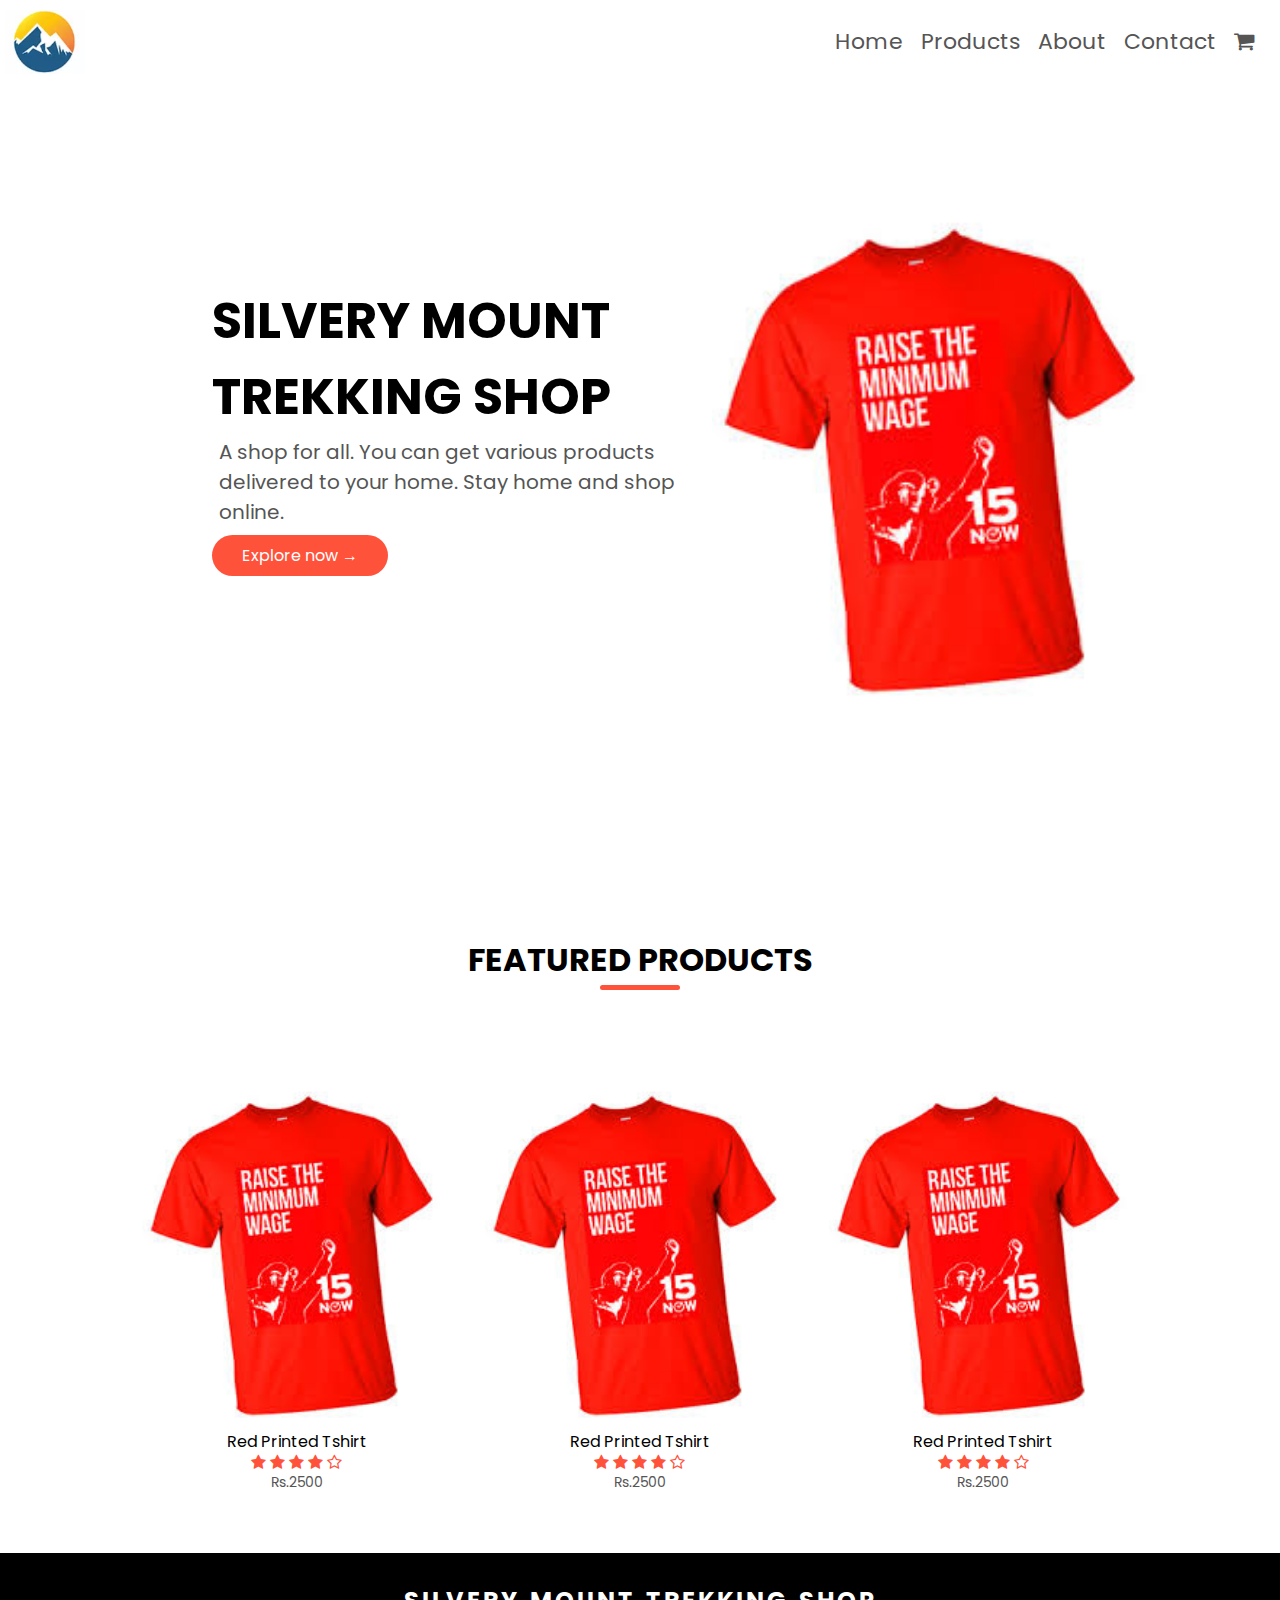
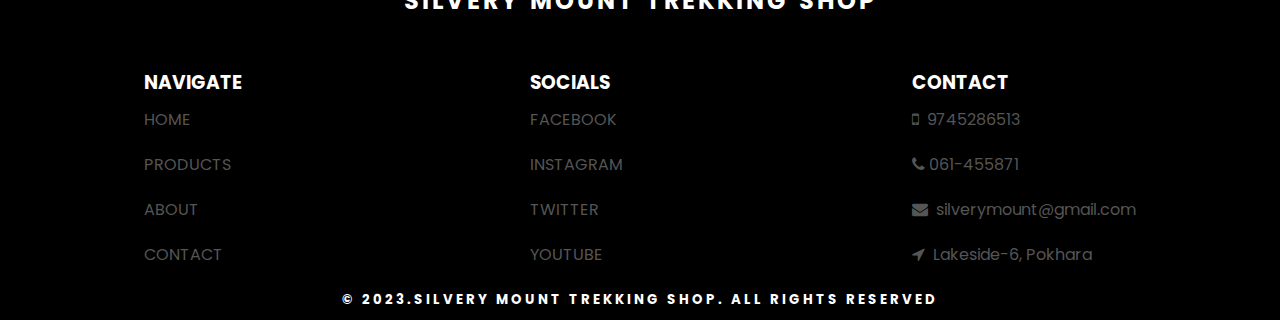
<file: index.html>
<!DOCTYPE html>
<html lang="en">
<head>
	<meta charset="UTF-8">
	<title>Silvery Mount Trekking Shop</title>
	<link rel="stylesheet" type="text/css" href="design.css">
	<link rel="stylesheet"  href="https://stackpath.bootstrapcdn.com/font-awesome/4.7.0/css/font-awesome.min.css">
	<link rel="preconnect" href="https://fonts.gstatic.com">
<link href="https://fonts.googleapis.com/css2?family=Poppins:wght@600;700&display=swap" rel="stylesheet">
<link rel="shortcut icon" href="a.png">
</head>
<body>
	

	<div class="container">
	<div class="navbar">
		<div class="logo">
			<img src="a.png" width="80px">
		</div>

		<nav>
			<ul>
				<div class="Smart">		
				<li><a href="shopping.html" >Home</a></li>
				<li><a href="product.html">Products</a></li>
				<li><a href="#">About</a></li>
				<li><a href="contact.html">Contact</a></li>
				<li><a href="cart.html"><i class="fa fa-shopping-cart"></i><li>
			</ul>
			</nav>
			</div>
		</li>
	</a>
	
	<div class="row">
		<div class="col">
			<h1>SILVERY MOUNT <br> TREKKING SHOP</h1>
			<p>A shop for all. You can get various products<br> delivered to your home. Stay home and shop <br>online.</p>
			<a href="#" class="btn">Explore now &#8594;</a>
		<div class="col">
			<img src="a.jpg" >
		</div>
	</div>
</div>
<div class="categories">
	<h1 class="title"> FEATURED PRODUCTS</h1>

	<div class="row">
		<div class="col-3">
			<img src="a.jpg">
			<h4>Red Printed Tshirt</h4>
			<div class="rating">
				<i class="fa fa-star" ></i>
				<i class="fa fa-star" ></i>
				<i class="fa fa-star" ></i>
				<i class="fa fa-star"></i>
				<i class="fa fa-star-o" ></i>
			</div>
			<p>Rs.2500</p>

		</div>
<div class="col-3">
			<img src="a.jpg">
			<h4>Red Printed Tshirt</h4>
			<div class="rating">
				<i class="fa fa-star" ></i>
				<i class="fa fa-star" ></i>
				<i class="fa fa-star" ></i>
				<i class="fa fa-star"></i>
				<i class="fa fa-star-o" ></i>
			</div>
			<p>Rs.2500</p>
		</div>
		<div class="col-3">
			<img src="a.jpg">
			<h4>Red Printed Tshirt</h4>
			<div class="rating">
				<i class="fa fa-star" ></i>
				<i class="fa fa-star" ></i>
				<i class="fa fa-star" ></i>
				<i class="fa fa-star"></i>
				<i class="fa fa-star-o" ></i>
			</div>
			<p>Rs.2500</p>
		</div>




</div>
</div>
<footer>
	<div class="footer">

		<h2>SILVERY MOUNT TREKKING SHOP</h2><br>
		<br>
		<div class="categoriess">
			<div class="row">
				<div class="row1">
					<h3>NAVIGATE</h3>
					<ul>
						<li><a href="mywebsite.html">HOME</a></li>
						<li><a href="product.html">PRODUCTS</a></li>
						<li><a href="about.html">ABOUT </a></li>
						<li><a href="contact.html">CONTACT </a></li>
					</ul>
				</div>

				<div class="row1">
					<h3>SOCIALS</h3>
					<ul>
						<li><a href="https://www.facebook.com/prabesh.dhungana.39" target="_blank">FACEBOOK</a>
						</li>
						<li><a href="#">INSTAGRAM</a></li>
						<li><a href="https://twitter.com/PrabeshDhungan7" target="_blank">TWITTER</a></li>
						<li><a href="https://www.youtube.com/channel/UCXA3aBm_cSiYfFS4U6sF1Cg"
								target="_blank">YOUTUBE</a></li>
					</ul>
				</div>
				<div class="row1">
					<h3>CONTACT</h3>
					<ul>
						<li><i class="fa fa-mobile" aria-hidden="true"></i>&nbsp; 9745286513</li>
						<li><i class="fa fa-phone" aria-hidden="true"></i>&nbsp;061-455871 </li>
						<li><i class="fa fa-envelope" aria-hidden="true"></i>&nbsp; silverymount@gmail.com
						</li>
						<li><i class="fa fa-location-arrow" aria-hidden="true"></i>&nbsp; Lakeside-6, Pokhara
						</li>

					</ul>
				</div>
			</div>
		</div>
		<div class="copyright">
			<h5>&copy; 2023.SILVERY MOUNT TREKKING SHOP. ALL RIGHTS RESERVED</h5>
		</div>
	</div>
</footer>
</body>
</html>
</file>
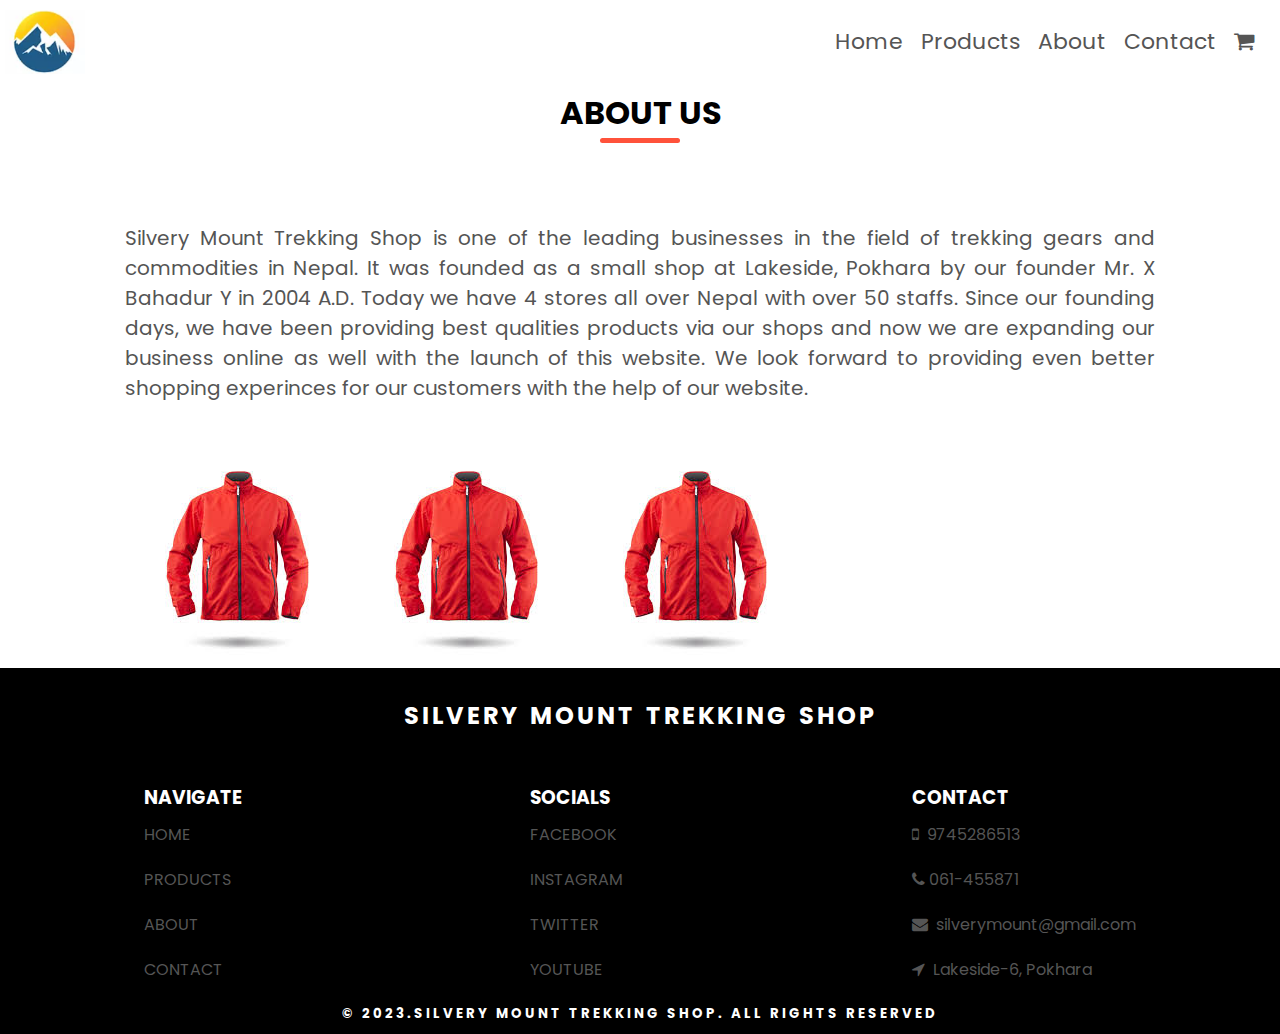
<file: about.html>
<!DOCTYPE html>
<html lang="en">
<head>
	<meta charset="UTF-8">
	<title>Silvery Mount Trekking Shop</title>
	<link rel="stylesheet" type="text/css" href="design.css">
	<link rel="stylesheet"  href="https://stackpath.bootstrapcdn.com/font-awesome/4.7.0/css/font-awesome.min.css">
	<link rel="preconnect" href="https://fonts.gstatic.com">
<link href="https://fonts.googleapis.com/css2?family=Poppins:wght@600;700&display=swap" rel="stylesheet">
<link rel="shortcut icon" href="a.png">
</head>
<body>
	

	<div class="container">
	<div class="navbar">
		<div class="logo">
			<img src="a.png" width="80px">
		</div>

		<nav>
			<ul>
				<div class="Smart">		
				<li><a href="shopping.html">Home</a></li>
				<li><a href="product.html">Products</a></li>
				<li><a href="about.html">About</a></li>
				<li><a href="contact.html">Contact</a></li>
				<li><a href="cart.html"><i class="fa fa-shopping-cart"></i><li>
			</ul>
			</nav>
			</div>
		</li>
	</a>
			<div class="categories">
	<h1 class="title"> ABOUT US</h1>

    <div class="about">
        <p>Silvery Mount Trekking Shop is one of the leading businesses in the field of trekking gears and commodities in Nepal. It was founded as a small shop at Lakeside, Pokhara by our founder Mr. X Bahadur Y in 2004 A.D. Today we have 4 stores all over Nepal with over 50 staffs. Since our founding days, we have been providing best qualities products via our shops and now we are expanding our business online as well with the launch of this website. We look forward to providing even better shopping experinces for our customers with the help of our website.  <br> </p>
        </div><br><br>
        <div class="pics">
            <img src="b.jpg">
            <img src="b.jpg" alt="pics">
			<img src="b.jpg" alt="pics">
			
        </div>
    </div>
	</div>
	<footer>
		<div class="footer">

			<h2>SILVERY MOUNT TREKKING SHOP</h2><br>
			<br>
			<div class="categoriess">
				<div class="row">
					<div class="row1">
						<h3>NAVIGATE</h3>
						<ul>
							<li><a href="mywebsite.html">HOME</a></li>
							<li><a href="product.html">PRODUCTS</a></li>
							<li><a href="about.html">ABOUT </a></li>
							<li><a href="contact.html">CONTACT </a></li>
						</ul>
					</div>

					<div class="row1">
						<h3>SOCIALS</h3>
						<ul>
							<li><a href="https://www.facebook.com/prabesh.dhungana.39" target="_blank">FACEBOOK</a>
							</li>
							<li><a href="#">INSTAGRAM</a></li>
							<li><a href="https://twitter.com/PrabeshDhungan7" target="_blank">TWITTER</a></li>
							<li><a href="https://www.youtube.com/channel/UCXA3aBm_cSiYfFS4U6sF1Cg"
									target="_blank">YOUTUBE</a></li>
						</ul>
					</div>
					<div class="row1">
						<h3>CONTACT</h3>
						<ul>
							<li><i class="fa fa-mobile" aria-hidden="true"></i>&nbsp; 9745286513</li>
							<li><i class="fa fa-phone" aria-hidden="true"></i>&nbsp;061-455871 </li>
							<li><i class="fa fa-envelope" aria-hidden="true"></i>&nbsp; silverymount@gmail.com
							</li>
							<li><i class="fa fa-location-arrow" aria-hidden="true"></i>&nbsp; Lakeside-6, Pokhara
							</li>

						</ul>
					</div>
				</div>
			</div>
			<div class="copyright">
				<h5>&copy; 2023.SILVERY MOUNT TREKKING SHOP. ALL RIGHTS RESERVED</h5>
			</div>
		</div>
	</footer>

	</body>
	</html>
</file>
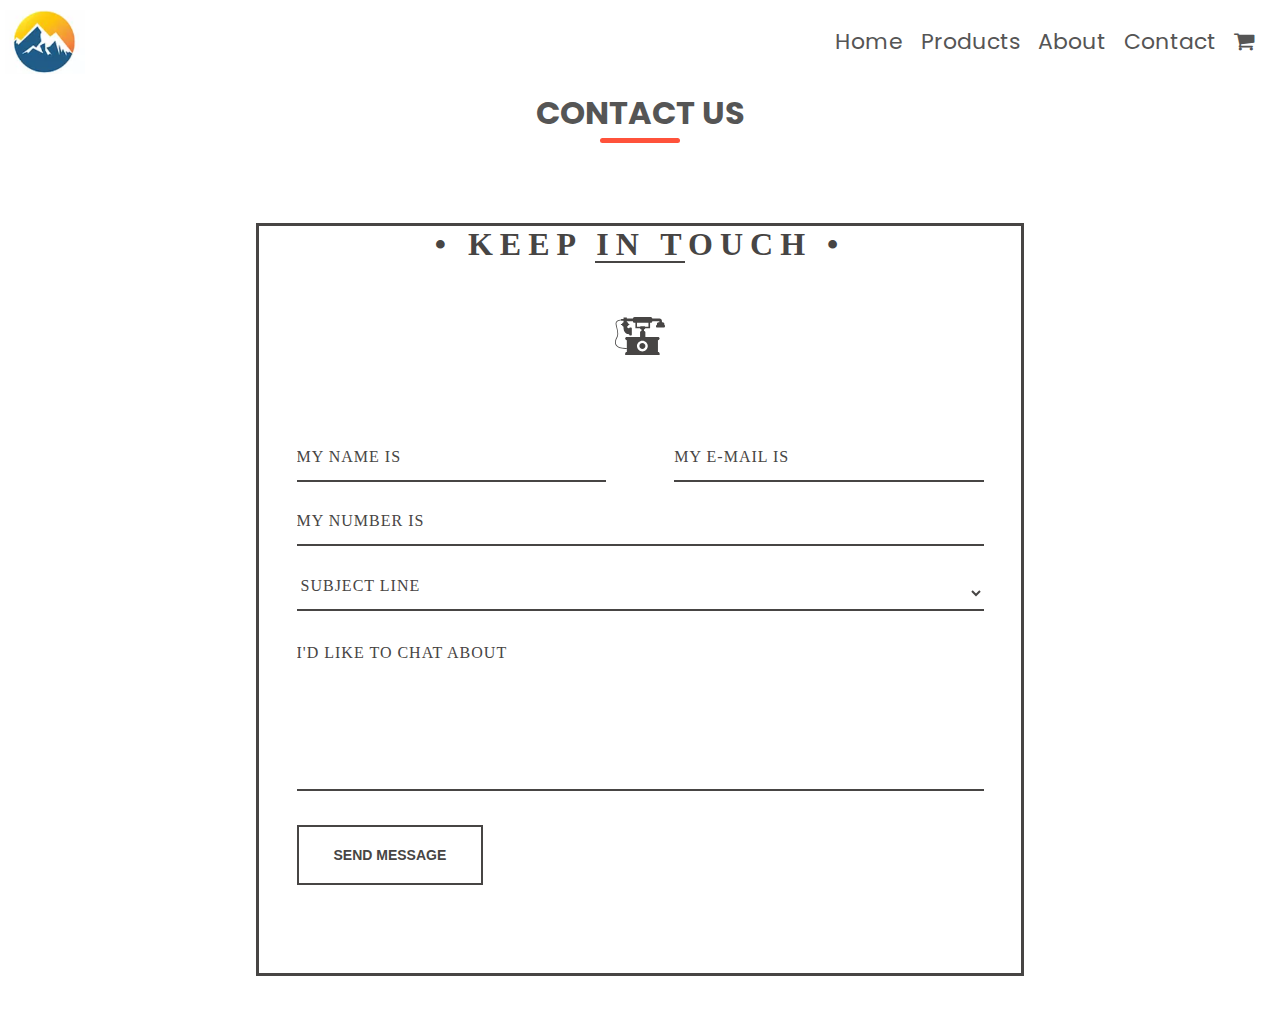
<file: contact.html>
<!DOCTYPE html>
<html lang="en">
<head>
	<meta charset="UTF-8">
	<title>Silvery Mount Trekking Shop</title>
	<link rel="stylesheet" type="text/css" href="design.css">
	<link rel="stylesheet"  href="https://stackpath.bootstrapcdn.com/font-awesome/4.7.0/css/font-awesome.min.css">
	<link rel="preconnect" href="https://fonts.gstatic.com">
<link href="https://fonts.googleapis.com/css2?family=Poppins:wght@600;700&display=swap" rel="stylesheet">
<link rel="shortcut icon" href="a.png">
</head>
<body>
	<div class="navbar">
		<div class="logo">
			<img src="a.png" width="80px">
		</div>

		<nav>
		



			<ul>
				<div class="Smart">
					
				<li><a href="shopping.html">Home</a></li>
				<li><a href="product.html">Products</a></li>
				<li><a href="about.html">About</a></li>
				<li><a href="contact.html">Contact</a></li>
				<li><a href="cart.html"><i class="fa fa-shopping-cart"></i><li>
				
				
			</ul>
			</nav>
			</div>
			<h1 class="title">CONTACT US</h1>
            <div id="container1">
                <h1>&bull; Keep in Touch &bull;</h1>
                <div class="underline">
                </div>
                <div class="icon_wrapper">
                    <svg class="icon" viewBox="0 0 145.192 145.192">
                        <path d="M126.82,32.694c-2.804,0-5.08,2.273-5.08,5.075v2.721c-1.462,0-2.646,1.185-2.646,2.647v1.995    c0,1.585,1.286,2.873,2.874,2.873h20.577c1.462,0,2.646-1.185,2.646-2.647v-3.041c0-1.009-0.816-1.825-1.823-1.825v-2.722    c0-2.802-2.276-5.075-5.079-5.075h-1.985v-3.829c0-3.816-3.095-6.912-6.913-6.912h-0.589h-20.45c0-2.67-2.164-4.835-4.833-4.835    H56.843c-2.67,0-4.835,2.165-4.835,4.835H34.356v-3.384h-9.563v3.384v1.178h-7.061v1.416c-2.67,0.27-10.17,1.424-13.882,5.972    c-1.773,2.17-2.44,4.791-1.983,7.793c0.463,3.043,1.271,6.346,2.128,9.841c2.354,9.616,5.024,20.515,0.549,28.077    C2.647,79.44-3.125,90.589,2.201,99.547c4.123,6.935,13.701,10.44,28.5,10.44c1.186,0,2.405-0.023,3.658-0.068v9.028h-0.296    c-2.516,0-4.558,2.039-4.558,4.558v4.566h100.04v-4.564c0-2.519-2.039-4.558-4.558-4.558h-0.297V84.631h0.297    c2.519,0,4.558-2.037,4.558-4.556v-0.009c0-2.516-2.039-4.556-4.556-4.556l-36.786-0.009V61.973c0-2.193-1.777-3.971-3.972-3.971    v-4.711h0.456c1.629,0,2.952-1.32,2.952-2.949h14.227V34.459h1.658c2.672,0,4.834-2.165,4.834-4.834h20.45v3.069H126.82z     M34.06,75.511c-2.518,0-4.558,2.04-4.558,4.556v0.009c0,2.519,2.042,4.556,4.558,4.556h0.296v24.12l-0.042-1.168    c-15.994,0.574-26.122-2.523-30.106-9.229C-0.464,90.5,4.822,80.347,6.55,77.423c4.964-8.382,2.173-19.774-0.29-29.825    c-0.843-3.442-1.639-6.696-2.088-9.638c-0.354-2.35,0.129-4.3,1.484-5.958c3.029-3.714,9.509-4.805,12.076-5.1v1.233h7.061v1.49    v2.684c-2.403,1.114-4.153,2.997-4.676,5.237H18.15c-0.584,0-1.056,0.474-1.056,1.056v0.83c0,0.584,0.475,1.056,1.056,1.056h1.984    c0.561,2.18,2.304,3.999,4.658,5.092v0.029c0,0-2.282,20.823,16.479,22.099v1.102c0,1.177,0.955,2.133,2.133,2.133h3.297    c1.178,0,2.133-0.956,2.133-2.133V50.135c0-1.177-0.955-2.132-2.133-2.132h-3.297c-1.178,0-2.133,0.955-2.133,2.132    c-1.575-0.235-5.532-1.17-6.635-4.547c2.36-1.092,4.109-2.913,4.669-5.097h1.308c0.722,0,1.309-0.584,1.309-1.308v-0.578    c0-0.584-0.475-1.056-1.056-1.056h-1.539c-0.542-2.332-2.416-4.271-4.968-5.363v-2.559h17.651c0,2.67,2.166,4.835,4.836,4.835 h2.392v15.88h13.639c0,1.629,1.321,2.949,2.951,2.949h0.899v4.711c-2.194,0-3.972,1.778-3.972,3.971v13.529L34.06,75.511z     M95.188,101.78c0,8.655-7.012,15.665-15.664,15.665c-8.653,0-15.667-7.01-15.667-15.665c0-8.647,7.014-15.664,15.667-15.664    C88.177,86.116,95.188,93.132,95.188,101.78z M97.189,45.669h-9.556c0-0.896-0.726-1.62-1.619-1.62H74.494    c-0.896,0-1.621,0.727-1.621,1.62h-8.967v-11.21h33.283V45.669z"></path>
                        <path d="M70.865,101.78c0,4.774,3.886,8.657,8.66,8.657c4.774,0,8.657-3.883,8.657-8.657c0-4.773-3.883-8.656-8.657-8.656    C74.751,93.124,70.865,97.006,70.865,101.78z"></path>
                      </svg>
                    </div>
                    <form action="#" method="post" id="contact_form">
                      <div class="name">
                        <label for="name"></label>
                        <input type="text" placeholder="My name is" name="name" id="name_input" required>
                      </div>
                      <div class="email">
                        <label for="email"></label>
                        <input type="email" placeholder="My e-mail is" name="email" id="email_input" required>
                      </div>
                      <div class="telephone">
                        <label for="name"></label>
                        <input type="text" placeholder="My number is" name="telephone" id="telephone_input" required>
                      </div>
                      <div class="subject">
                        <label for="subject"></label>
                        <select placeholder="Subject line" name="subject" id="subject_input" required>
                          <option disabled hidden selected>Subject line</option>
                          <option>I'd like to start a conversation</option>
                          <option>I'd like to ask a question</option>
                          <option>I'd like to make a proposal</option>
                        </select>
                      </div>
                      <div class="message">
                        <label for="message"></label>
                        <textarea name="message" placeholder="I'd like to chat about" id="message_input" cols="30" rows="5" required></textarea>
                      </div>
                      <div class="submit">
                        <input type="reset" value="Send Message" id="form_button" />
                      </div>
                    </form><!-- // End form -->
                  </div><!-- // End #container -->
</body>
</html>
</file>
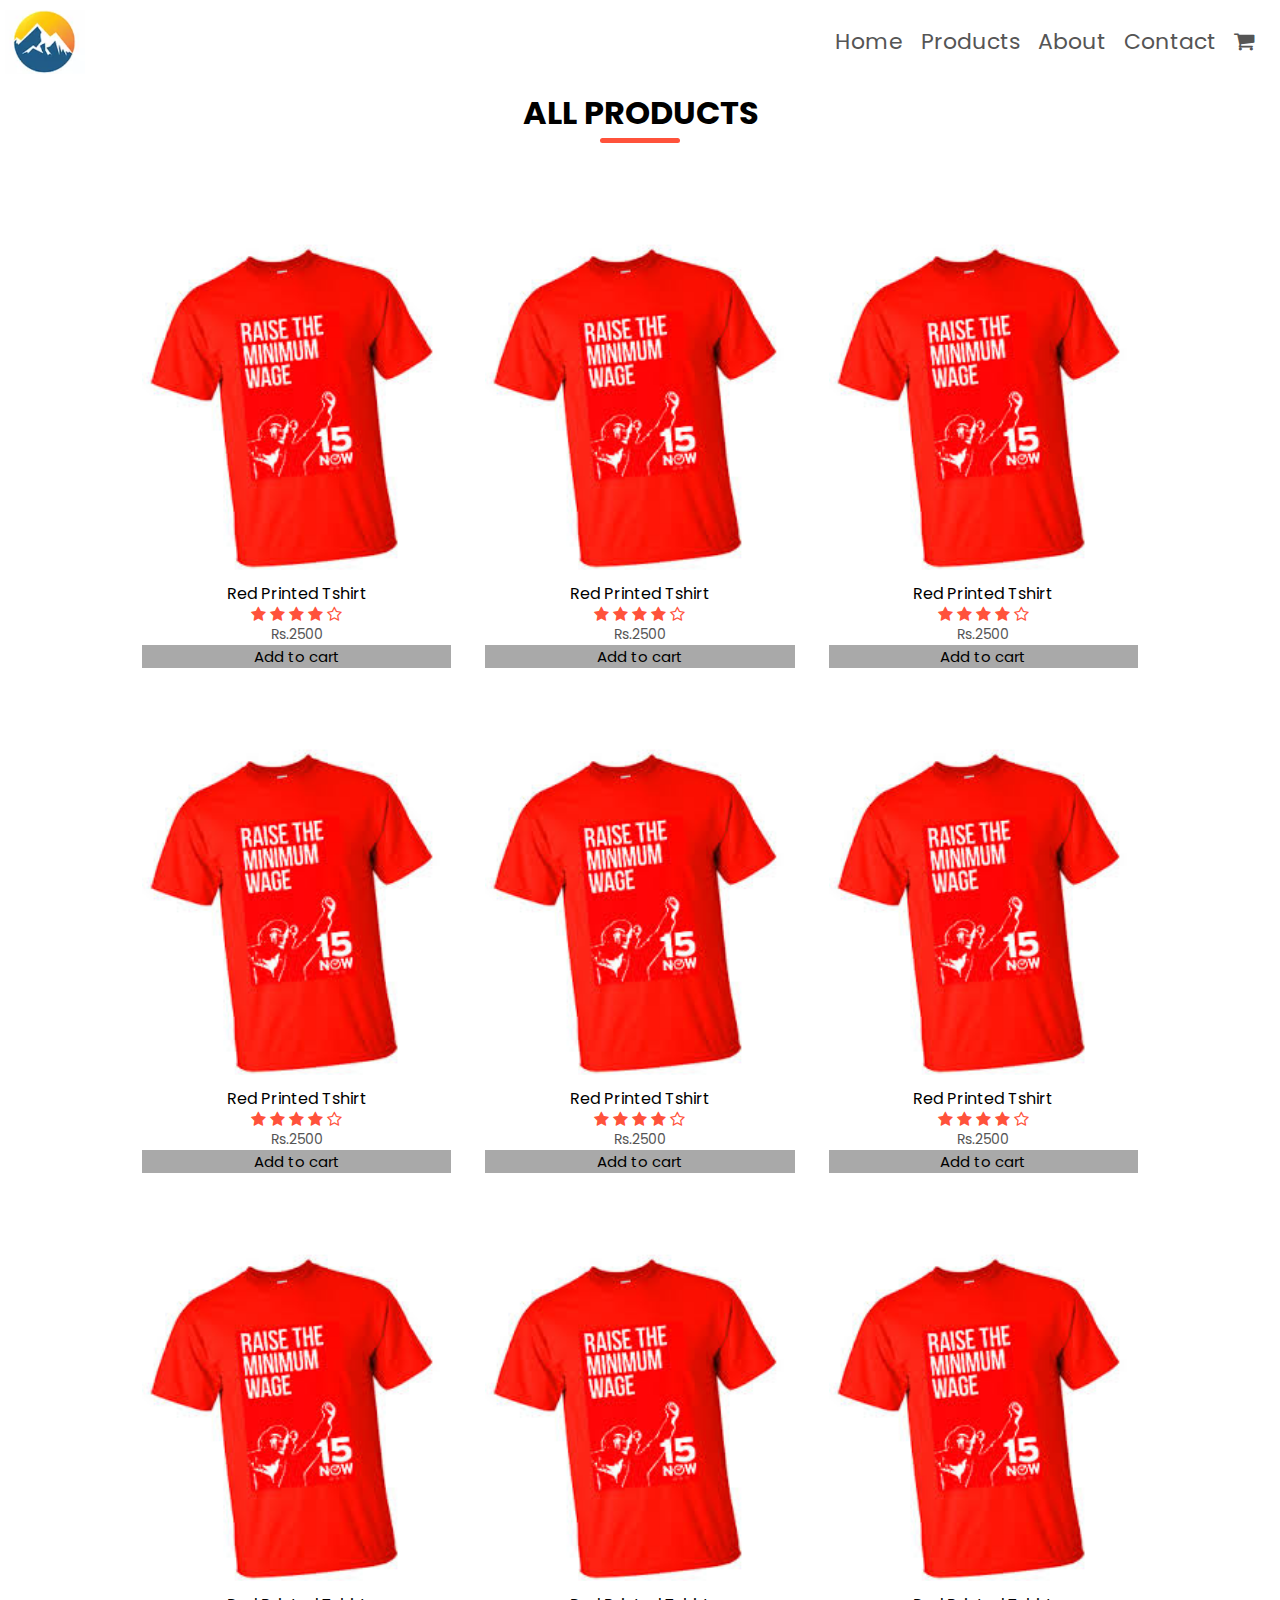
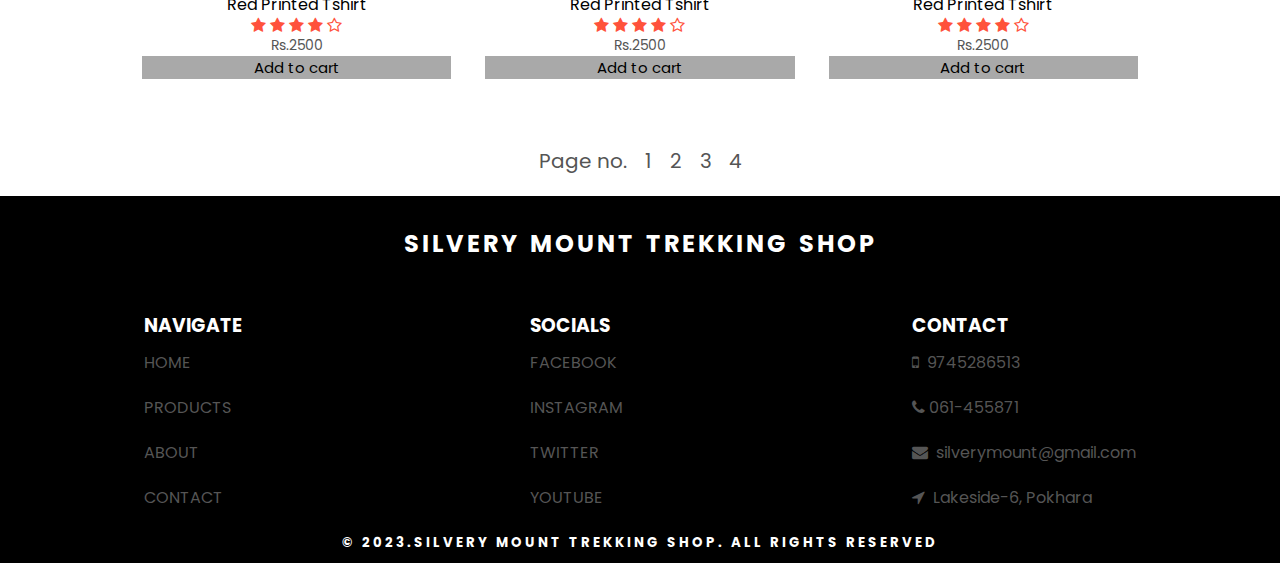
<file: product.html>
<!DOCTYPE html>
<html lang="en">
<head>
	<meta charset="UTF-8">
	<title>Silvery Mount Trekking Shop</title>
	<link rel="stylesheet" type="text/css" href="design.css">
	<link rel="stylesheet"  href="https://stackpath.bootstrapcdn.com/font-awesome/4.7.0/css/font-awesome.min.css">
	<link rel="preconnect" href="https://fonts.gstatic.com">
<link href="https://fonts.googleapis.com/css2?family=Poppins:wght@600;700&display=swap" rel="stylesheet">
<link rel="shortcut icon" href="a.png">
</head>
<body>
	

	<div class="container">
	<div class="navbar">
		<div class="logo">
			<img src="a.png" width="80px">
		</div>

		<nav>
		



			<ul>
				<div class="Smart">
					
				<li><a href="shopping.html">Home</a></li>
				<li><a href="product.html">Products</a></li>
				<li><a href="about.html">About</a></li>
				<li><a href="contact.html">Contact</a></li>
				<li><a href="cart.html"><i class="fa fa-shopping-cart"></i><li>
			</ul>
			</nav>
			</div>
		</li>
	</a>
			<div class="categories">
	<h1 class="title"> ALL PRODUCTS</h1>
			<div class="row">
				<div class="col-3">
			<img src="a.jpg">
			<h4>Red Printed Tshirt</h4>
			<div class="rating">
				<i class="fa fa-star" ></i>
				<i class="fa fa-star" ></i>
				<i class="fa fa-star" ></i>
				<i class="fa fa-star"></i>
				<i class="fa fa-star-o" ></i>
			</div>
			<p>Rs.2500</p>
			<div >
				<a href="#" class="add-cart cart1"><p>Add to cart</p></a>
			</div>

		</div>
		<div class="col-3">
			<img src="a.jpg">
			<h4>Red Printed Tshirt</h4>
			<div class="rating">
				<i class="fa fa-star" ></i>
				<i class="fa fa-star" ></i>
				<i class="fa fa-star" ></i>
				<i class="fa fa-star"></i>
				<i class="fa fa-star-o" ></i>
			</div>
			<p>Rs.2500</p>
			<div >
				<a href="#" class="add-cart cart1"><p>Add to cart</p></a>
			</div>
		</div>
		<div class="col-3">
			<img src="a.jpg">
			<h4>Red Printed Tshirt</h4>
			<div class="rating">
				<i class="fa fa-star" ></i>
				<i class="fa fa-star" ></i>
				<i class="fa fa-star" ></i>
				<i class="fa fa-star"></i>
				<i class="fa fa-star-o" ></i>
			</div>
			<p>Rs.2500</p>
			<div >
				<a href="#" class="add-cart cart1"><p>Add to cart</p></a>
			</div>
		</div>
		<div class="col-3">
			<img src="a.jpg">
			<h4>Red Printed Tshirt</h4>
			<div class="rating">
				<i class="fa fa-star" ></i>
				<i class="fa fa-star" ></i>
				<i class="fa fa-star" ></i>
				<i class="fa fa-star"></i>
				<i class="fa fa-star-o" ></i>
			</div>
			<p>Rs.2500</p>
			<div >
				<a href="#" class="add-cart cart1"><p>Add to cart</p></a>
			</div>

		</div>
		<div class="col-3">
			<img src="a.jpg">
			<h4>Red Printed Tshirt</h4>
			<div class="rating">
				<i class="fa fa-star" ></i>
				<i class="fa fa-star" ></i>
				<i class="fa fa-star" ></i>
				<i class="fa fa-star"></i>
				<i class="fa fa-star-o" ></i>
			</div>
			<p>Rs.2500</p>
			<div >
				<a href="#" class="add-cart cart1"><p>Add to cart</p></a>
			</div>
		</div>
		<div class="col-3">
			<img src="a.jpg">
			<h4>Red Printed Tshirt</h4>
			<div class="rating">
				<i class="fa fa-star" ></i>
				<i class="fa fa-star" ></i>
				<i class="fa fa-star" ></i>
				<i class="fa fa-star"></i>
				<i class="fa fa-star-o" ></i>
			</div>
			<p>Rs.2500</p>
			<div >
				<a href="#" class="add-cart cart1"><p>Add to cart</p></a>
			</div>
		</div>
			<div class="col-3">
			<img src="a.jpg">
			<h4>Red Printed Tshirt</h4>
			<div class="rating">
				<i class="fa fa-star" ></i>
				<i class="fa fa-star" ></i>
				<i class="fa fa-star" ></i>
				<i class="fa fa-star"></i>
				<i class="fa fa-star-o" ></i>
			</div>
			<p>Rs.2500</p>
			<div >
				<a href="#" class="add-cart cart1"><p>Add to cart</p></a>
			</div>
		</div>
			<div class="col-3">
			<img src="a.jpg">
			<h4>Red Printed Tshirt</h4>
			<div class="rating">
				<i class="fa fa-star" ></i>
				<i class="fa fa-star" ></i>
				<i class="fa fa-star" ></i>
				<i class="fa fa-star"></i>
				<i class="fa fa-star-o" ></i>
			</div>
			<p>Rs.2500</p>
			<div >
				<a href="#" class="add-cart cart1"><p>Add to cart</p></a>
			</div>
		</div>
			<div class="col-3">
			<img src="a.jpg">
			<h4>Red Printed Tshirt</h4>
			<div class="rating">
				<i class="fa fa-star" ></i>
				<i class="fa fa-star" ></i>
				<i class="fa fa-star" ></i>
				<i class="fa fa-star"></i>
				<i class="fa fa-star-o" ></i>
			</div>
			<p>Rs.2500</p>
			<div >
				<a href="#" class="add-cart cart1"><p>Add to cart</p></a>
			</div>
		</div>
	</div>
</div>
</div>
<div class="Smartt">
	<nav>
		<ul>
			<li>Page no.</li>		
			<li><a href="shopping.html" >1</a></li>
			<li><a href="product.html">2</a></li>
			<li><a href="#">3</a></li>
			<li><a href="contact.html">4</a></li>
		
		</ul>
		</nav>
		</div>
</div>
<footer>
	<div class="footer">

		<h2>SILVERY MOUNT TREKKING SHOP</h2><br>
		<br>
		<div class="categoriess">
			<div class="row">
				<div class="row1">
					<h3>NAVIGATE</h3>
					<ul>
						<li><a href="mywebsite.html">HOME</a></li>
						<li><a href="product.html">PRODUCTS</a></li>
						<li><a href="about.html">ABOUT </a></li>
						<li><a href="contact.html">CONTACT </a></li>
					</ul>
				</div>

				<div class="row1">
					<h3>SOCIALS</h3>
					<ul>
						<li><a href="https://www.facebook.com/prabesh.dhungana.39" target="_blank">FACEBOOK</a>
						</li>
						<li><a href="#">INSTAGRAM</a></li>
						<li><a href="https://twitter.com/PrabeshDhungan7" target="_blank">TWITTER</a></li>
						<li><a href="https://www.youtube.com/channel/UCXA3aBm_cSiYfFS4U6sF1Cg"
								target="_blank">YOUTUBE</a></li>
					</ul>
				</div>
				<div class="row1">
					<h3>CONTACT</h3>
					<ul>
						<li><i class="fa fa-mobile" aria-hidden="true"></i>&nbsp; 9745286513</li>
						<li><i class="fa fa-phone" aria-hidden="true"></i>&nbsp;061-455871 </li>
						<li><i class="fa fa-envelope" aria-hidden="true"></i>&nbsp; silverymount@gmail.com
						</li>
						<li><i class="fa fa-location-arrow" aria-hidden="true"></i>&nbsp; Lakeside-6, Pokhara
						</li>

					</ul>
				</div>
			</div>
		</div>
		<div class="copyright">
			<h5>&copy; 2023.SILVERY MOUNT TREKKING SHOP. ALL RIGHTS RESERVED</h5>
		</div>
	</div>
</footer>
</body>
</html>
</file>
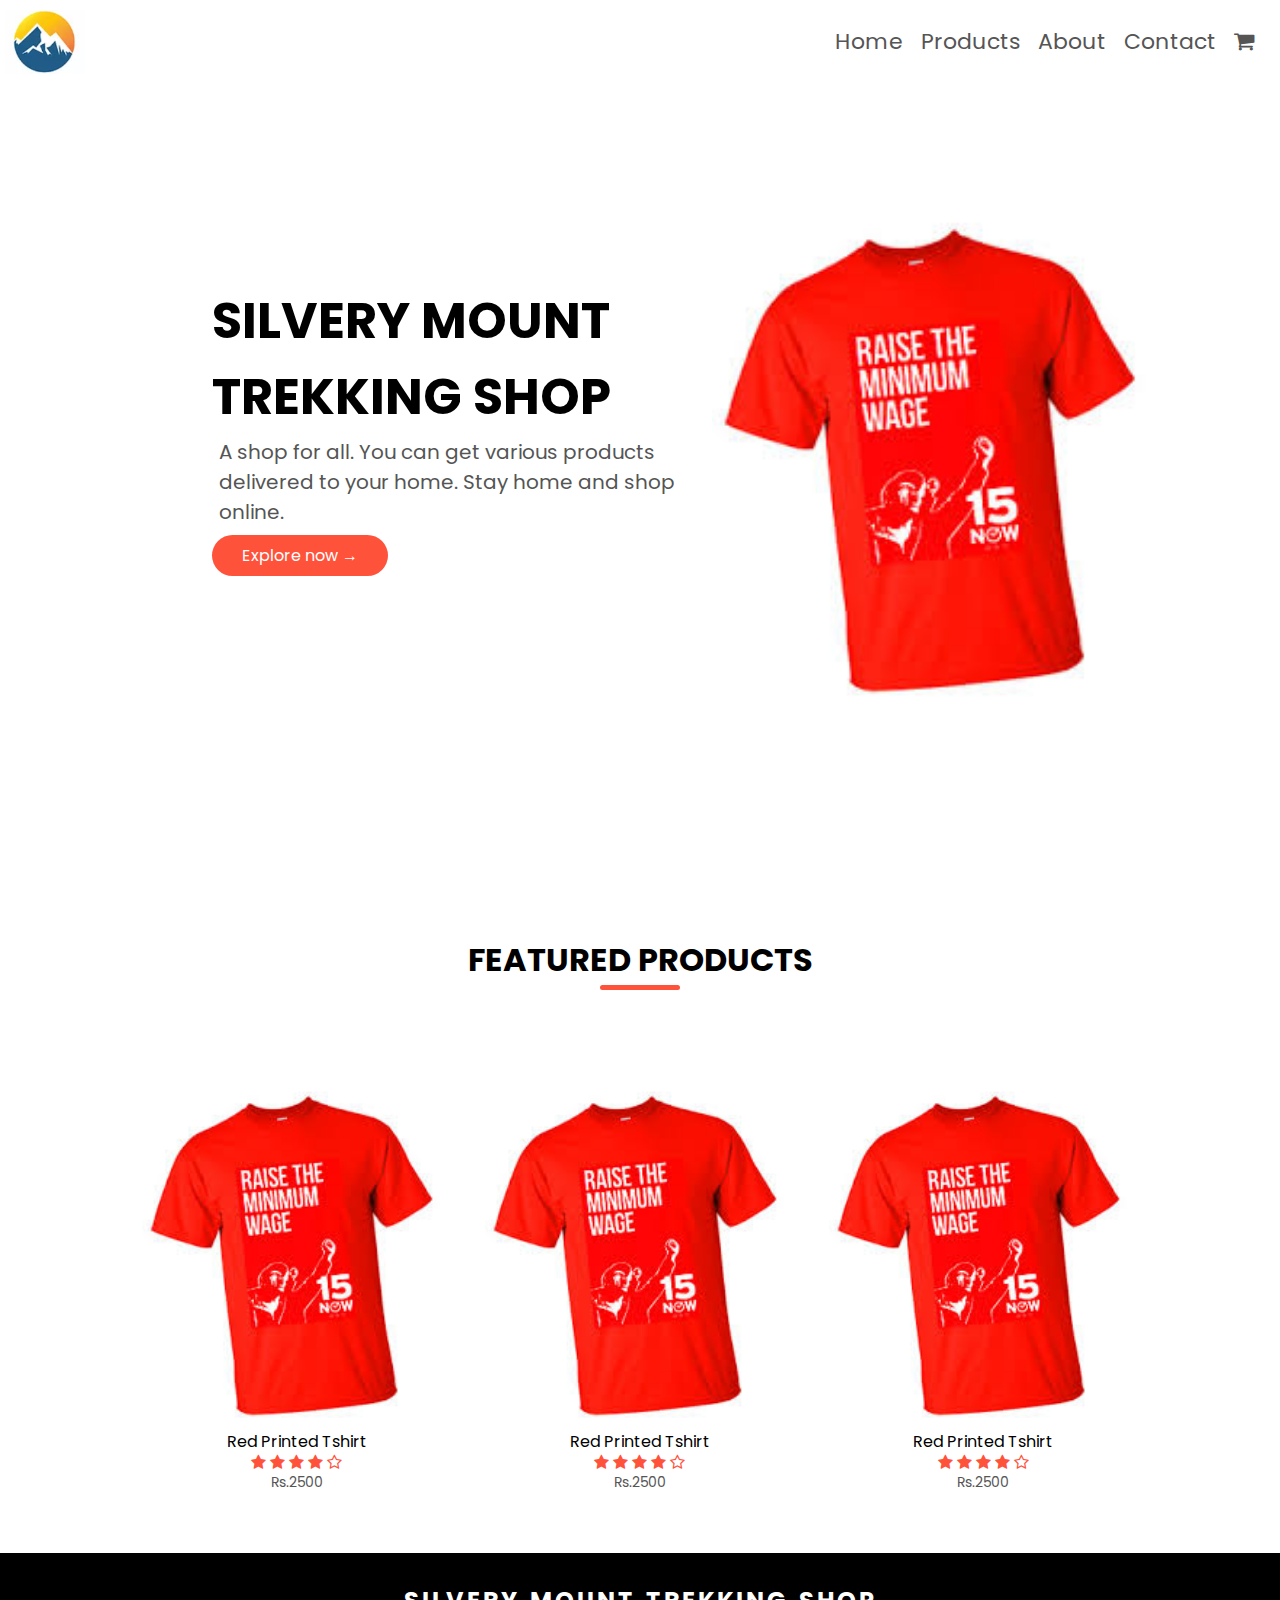
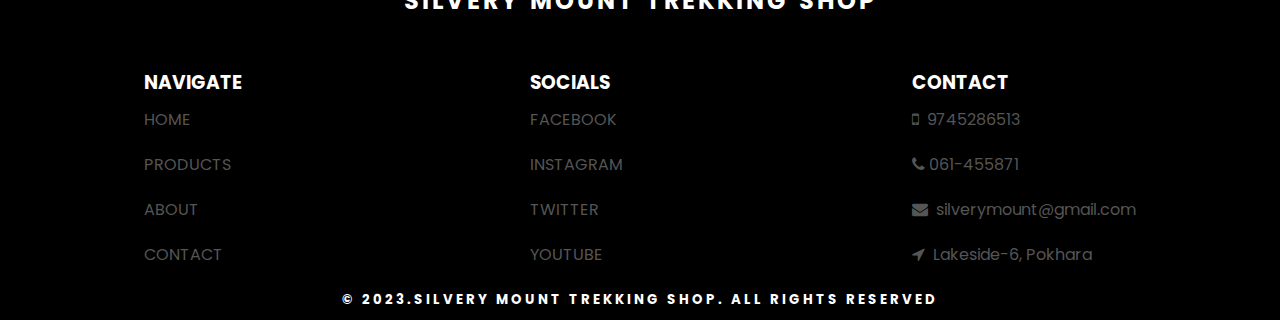
<file: shopping.html>
<!DOCTYPE html>
<html lang="en">
<head>
	<meta charset="UTF-8">
	<title>Silvery Mount Trekking Shop</title>
	<link rel="stylesheet" type="text/css" href="design.css">
	<link rel="stylesheet"  href="https://stackpath.bootstrapcdn.com/font-awesome/4.7.0/css/font-awesome.min.css">
	<link rel="preconnect" href="https://fonts.gstatic.com">
<link href="https://fonts.googleapis.com/css2?family=Poppins:wght@600;700&display=swap" rel="stylesheet">
<link rel="shortcut icon" href="a.png">
</head>
<body>
	

	<div class="container">
	<div class="navbar">
		<div class="logo">
			<img src="a.png" width="80px">
		</div>

		<nav>
			<ul>
				<div class="Smart">		
				<li><a href="shopping.html" >Home</a></li>
				<li><a href="product.html">Products</a></li>
				<li><a href="#">About</a></li>
				<li><a href="contact.html">Contact</a></li>
				<li><a href="cart.html"><i class="fa fa-shopping-cart"></i><li>
			</ul>
			</nav>
			</div>
		</li>
	</a>
	
	<div class="row">
		<div class="col">
			<h1>SILVERY MOUNT <br> TREKKING SHOP</h1>
			<p>A shop for all. You can get various products<br> delivered to your home. Stay home and shop <br>online.</p>
			<a href="#" class="btn">Explore now &#8594;</a>
		<div class="col">
			<img src="a.jpg" >
		</div>
	</div>
</div>
<div class="categories">
	<h1 class="title"> FEATURED PRODUCTS</h1>

	<div class="row">
		<div class="col-3">
			<img src="a.jpg">
			<h4>Red Printed Tshirt</h4>
			<div class="rating">
				<i class="fa fa-star" ></i>
				<i class="fa fa-star" ></i>
				<i class="fa fa-star" ></i>
				<i class="fa fa-star"></i>
				<i class="fa fa-star-o" ></i>
			</div>
			<p>Rs.2500</p>

		</div>
<div class="col-3">
			<img src="a.jpg">
			<h4>Red Printed Tshirt</h4>
			<div class="rating">
				<i class="fa fa-star" ></i>
				<i class="fa fa-star" ></i>
				<i class="fa fa-star" ></i>
				<i class="fa fa-star"></i>
				<i class="fa fa-star-o" ></i>
			</div>
			<p>Rs.2500</p>
		</div>
		<div class="col-3">
			<img src="a.jpg">
			<h4>Red Printed Tshirt</h4>
			<div class="rating">
				<i class="fa fa-star" ></i>
				<i class="fa fa-star" ></i>
				<i class="fa fa-star" ></i>
				<i class="fa fa-star"></i>
				<i class="fa fa-star-o" ></i>
			</div>
			<p>Rs.2500</p>
		</div>




</div>
</div>
<footer>
	<div class="footer">

		<h2>SILVERY MOUNT TREKKING SHOP</h2><br>
		<br>
		<div class="categoriess">
			<div class="row">
				<div class="row1">
					<h3>NAVIGATE</h3>
					<ul>
						<li><a href="mywebsite.html">HOME</a></li>
						<li><a href="product.html">PRODUCTS</a></li>
						<li><a href="about.html">ABOUT </a></li>
						<li><a href="contact.html">CONTACT </a></li>
					</ul>
				</div>

				<div class="row1">
					<h3>SOCIALS</h3>
					<ul>
						<li><a href="https://www.facebook.com/prabesh.dhungana.39" target="_blank">FACEBOOK</a>
						</li>
						<li><a href="#">INSTAGRAM</a></li>
						<li><a href="https://twitter.com/PrabeshDhungan7" target="_blank">TWITTER</a></li>
						<li><a href="https://www.youtube.com/channel/UCXA3aBm_cSiYfFS4U6sF1Cg"
								target="_blank">YOUTUBE</a></li>
					</ul>
				</div>
				<div class="row1">
					<h3>CONTACT</h3>
					<ul>
						<li><i class="fa fa-mobile" aria-hidden="true"></i>&nbsp; 9745286513</li>
						<li><i class="fa fa-phone" aria-hidden="true"></i>&nbsp;061-455871 </li>
						<li><i class="fa fa-envelope" aria-hidden="true"></i>&nbsp; silverymount@gmail.com
						</li>
						<li><i class="fa fa-location-arrow" aria-hidden="true"></i>&nbsp; Lakeside-6, Pokhara
						</li>

					</ul>
				</div>
			</div>
		</div>
		<div class="copyright">
			<h5>&copy; 2023.SILVERY MOUNT TREKKING SHOP. ALL RIGHTS RESERVED</h5>
		</div>
	</div>
</footer>
</body>
</html>
</file>
<file: design.css>
*{

	margin: 0;
	padding: 0;
	box-sizing: border-box;
}

.navbar{
	display: flex;
	align-items:center;
	padding: 5px;
}


nav{
	flex: 1;
	text-align: right;

}
nav ul{
	display:inline-block;
	list-style-type: none;
}
nav ul li{
	display: inline-block;

	text-decoration: none;
	font-size: 22px;
	color: #555;
	padding: 7px 7px;
	transition: 0.6s ease;
	font-family: 'Poppins', sans-serif
}

a{
	text-decoration: none;
	color: #555;
}
p{
	color: #555;
}
.logo{

	margin-top:5px;
}
.cotainer{
	max-width: 1300px;
	margin:auto;
	padding-left: 50px;
	padding-right: 50px;
}
.row{
	display:flex;
	align-items: center;
	flex-wrap: wrap;
	justify-content: space-around;
}

.col{
	
	min-width: 200px;
	
}

.col img{
	position: relative;
	top:-220px;
	left: 300px;
	right: -10px;
	width: 450px;
	height:auto;
	align-content: right;

}
.col h1{
	position: relative;
	top: 200px;
	right: 200px;
	font-size: 50px;
	font-family: 'Poppins', sans-serif
}
.col p{
	position: relative;
	top: 202px;
	font-size: 20px;
	text-align: left;
	right: 193px;
	font-family: 'Poppins', sans-serif
}

.col img:hover{
	transform: translateY(-5px);
}
.btn{
	display: inline-block;
	background:#ff523b;
	color: #fff;
	padding: 8px 30px;
	margin:30px 0;
	border-radius: 30px;
	position: relative;
	top: 180px;
	right:200px;
	font-family: 'Poppins', sans-serif;
	
}
.btn:hover{
	transform: translateX(4px);
	transition: 0.7s ease;
		
}
nav ul li:hover{
	background-color: #ddd;
}
nav ul li a:hover{
	color:#000;
}
.categories{
	max-width: 1080px;
	margin: auto;
	padding-left: 25px;
	padding-right: 25px;
}
.col-3{
	flex-basis: 32%;
	padding: 10px;
	min-width: 200px;
	margin-bottom: 50px;
	transition: transform 0.5s ease;

}
.col-3 img{
	width:100%;
}
.title{
	text-align: center;
	margin: 0 auto 80px;
	position: relative;
	line-height: 60px;
	font-family: 'Poppins', sans-serif;
}
.title::after{
	content: '';
	background: #ff523b;
	height: 5px;
	width: 80px;
	border-radius: 5px;
	position: absolute;
	bottom: 0;
	left: 50%;
	transform: translateX(-50%);
}
h4{
	font-family: 'Poppins', sans-serif;
	font-weight: normal;
	text-align: center;
}
.col-3 p{
	font-size: 14px;
	font-family: 'Poppins', sans-serif;
	text-align: center;
}
.rating{
	text-align: center;
}
.rating .fa{
	color:#ff523b ;
}
.col-3:hover{
	transform: translateY(-5px);
}
.add-cart{
	size:100px;
	flex-basis: 75%;
}
.about p{
	font-size: 20px;
	font-family: 'Poppins', sans-serif;
	text-align: justify;
}
.about h1{
	font-size: 30px;
	font-family: 'Poppins', sans-serif;
	text-align: center;
}
.add-cart p{
	background-color: darkgrey;
color: black;
font-size: 15px;

}

button {
	overflow: visible;
  }
  
  button, select {
	text-transform: none;
  }
  
  button, input, select, textarea {
	color: #5A5A5A;
	font: inherit;
	margin: 0;
  }
  
  input {
	line-height: normal;
  }
  
  textarea {
	overflow: auto;
  }
  
  #container1 {
	border: solid 3px #474544;
	max-width: 768px;
	margin: 60px auto;
	position: relative;
  }
  
  form {
	padding: 37.5px;
	margin: 50px 0;
  }
  
  #container1 h1 {
	color: #474544;
	font-size: 32px;
	font-weight: 700;
	letter-spacing: 7px;
	text-align: center;
	text-transform: uppercase;
  }
  
  .underline {
	border-bottom: solid 2px #474544;
	margin: -0.12em auto;
	width: 90px;
  }
  
  .icon_wrapper {
	margin: 50px auto 0;
	width: 100%;
  }
  
  .icon {
	display: block;
	fill: #474544;
	height: 50px;
	margin: 0 auto;
	width: 50px;
  }
  
  .email {
	  float: right;
	  width: 45%;
  }
  
  input[type='text'], [type='email'], select, textarea {
	  background: none;
	border: none;
	  border-bottom: solid 2px #474544;
	  color: #474544;
	  font-size: 1.000em;
	font-weight: 400;
	letter-spacing: 1px;
	  margin: 0em 0 1.875em 0;
	  padding: 0 0 0.875em 0;
	text-transform: uppercase;
	  width: 100%;
	  -webkit-box-sizing: border-box;
	  -moz-box-sizing: border-box;
	  -ms-box-sizing: border-box;
	  -o-box-sizing: border-box;
	  box-sizing: border-box;
	  -webkit-transition: all 0.3s;
	  -moz-transition: all 0.3s;
	  -ms-transition: all 0.3s;
	  -o-transition: all 0.3s;
	  transition: all 0.3s;
  }
  
  input[type='text']:focus, [type='email']:focus, textarea:focus {
	  outline: none;
	  padding: 0 0 0.875em 0;
  }
  
  .message {
	  float: none;
  }
  
  .name {
	  float: left;
	  width: 45%;
  }
  
  select {
	background: url('https://cdn4.iconfinder.com/data/icons/ionicons/512/icon-ios7-arrow-down-32.png') no-repeat right;
	outline: none;
	
  }
  
  select::-ms-expand {
	display: none;
  }
  
  .subject {
	width: 100%;
  }
  
  .telephone {
	width: 100%;
  }
  
  textarea {
	  line-height: 150%;
	  height: 150px;
	  resize: none;
	width: 100%;
  }
  
  ::-webkit-input-placeholder {
	  color: #474544;
  }
  
  :-moz-placeholder { 
	  color: #474544;
	  opacity: 1;
  }
  
  ::-moz-placeholder {
	  color: #474544;
	  opacity: 1;
  }
  
  :-ms-input-placeholder {
	  color: #474544;
  }
  
  #form_button {
	background: none;
	border: solid 2px #474544;
	color: #474544;
	cursor: pointer;
	display: inline-block;
	font-family: 'Helvetica', Arial, sans-serif;
	font-size: 0.875em;
	font-weight: bold;
	outline: none;
	padding: 20px 35px;
	text-transform: uppercase;
	-webkit-transition: all 0.3s;
	  -moz-transition: all 0.3s;
	  -ms-transition: all 0.3s;
	  -o-transition: all 0.3s;
	  transition: all 0.3s;
  }
  
  #form_button:hover {
	background: #474544;
	color: #F2F3EB;
}

.Smartt nav{
	align-items: center;
	text-align: center;
	margin-bottom: 1%;
}
.Smartt li{
	font-size: 20px;
}


  
@media screen and (max-width: 768px) {
	#container1 {
	  margin: 20px auto;
	  width: 95%;
	}
  }
  
  @media screen and (max-width: 480px) {
	#container1 h1 {
	  font-size: 26px;
	}
	
	.underline {
	  width: 68px;
	}
	
	#form_button {
	  padding: 15px 25px;
	}
  }
  
  @media screen and (max-width: 420px) {
	#container1 h1 {
	  font-size: 18px;
	}
	
	.icon {
	  height: 35px;
	  width: 35px;
	}
	
	.underline {
	  width: 53px;
	}
	
	input[type='text'], [type='email'], select, textarea {
	  font-size: 0.875em;
	}
  }


.footer {
	background-color: black;
	font-family: "Poppins", sans-serif;
	color: white;
	height: auto;
	max-width: 1550px;
	padding-top: 30px;
	padding-bottom: 10px;
	align-items: center;
	margin:auto;
  }
  .footer h2 {
	text-align: center;
	letter-spacing: 3px;
	word-spacing: 2px;
  }
  .footer p {
	text-align: center;
  }
  
  .footer ul {
	font-size: 16px;
	color: #555;
	align-items: center;
  }
  .footer ul li a {
	text-decoration: none;
	color: #555;
	transition: 0.6s;
  }
  .footer ul li {
	
	list-style-type: none;
	line-height: 5vh;
  }
  .copyright {
	margin-top: 1%;
	text-align: center;
	letter-spacing: 3px;
  }
  
  .footer ul li a:hover {
	color: rgb(6, 122, 143);
	transform: translateX(0, -10x);
  }
</file>
